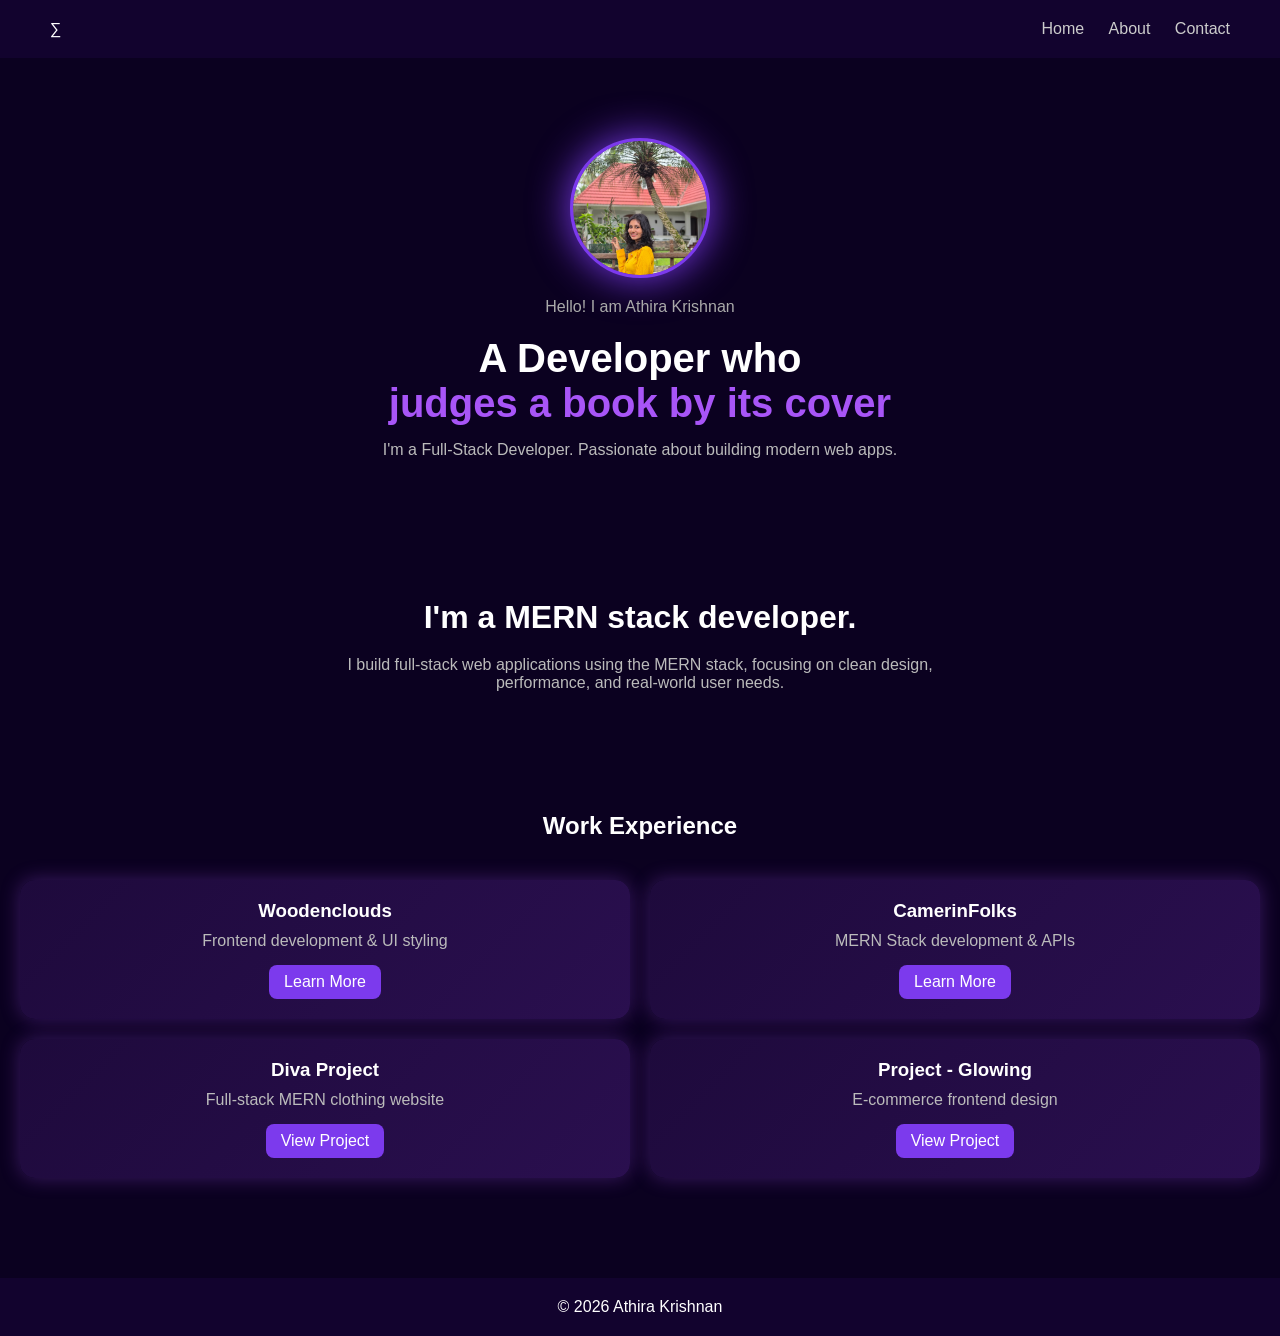
<file: index.html>
<!doctype html>
<html lang="en">
  <head>
    <meta charset="UTF-8" />
    <meta name="viewport" content="width=device-width, initial-scale=1.0" />
    <title>Portfolio</title>
    <link rel="stylesheet" href="style.css" />
  </head>
  <body>
    <!-- Navbar -->
    <header class="navbar">
      <div class="logo">∑</div>
      <nav>
        <a href="index.html">Home</a>
        <a href="about.html">About</a>
        <a href="contact.html">Contact</a>
      </nav>
    </header>

    <!-- Hero Section -->
    <section class="hero">
      <div class="avatar">
        <img src="images/myohoto.jpeg" alt="Athira Krishnan" />
      </div>

      <p class="intro">Hello! I am Athira Krishnan</p>

      <h1>
        A Developer who <br />
        <span>judges a book by its cover</span>
      </h1>

      <p class="subtext">
        I'm a Full-Stack Developer. Passionate about building modern web apps.
      </p>
    </section>

    <!-- About -->
    <section class="about">
      <h2>I'm a MERN stack developer.</h2>
      <p>
        I build full-stack web applications using the MERN stack, focusing on
        clean design, performance, and real-world user needs.
      </p>
    </section>

    <!-- Work Section -->
    <section class="work">
      <h2>Work Experience</h2>

            <div class="cards">
            <div class="card">
            <h3>Woodenclouds</h3>
            <p>Frontend development & UI styling</p>
            <a href="wc.html" class="btn">Learn More</a>
           </div>
       
        <div class="card">
          <h3>CamerinFolks</h3>
          <p>MERN Stack development & APIs</p>
          <a href="camerin.html" class="btn">Learn More</a>
        </div>

      <div class="card">
  <h3>Diva Project</h3>
  <p>Full-stack MERN clothing website</p>
  <a href="https://diva-mern-w1ao.vercel.app/" target="_blank" class="btn">
    View Project
  </a>
</div>

        <div class="card">
          <h3>Project - Glowing</h3>
          <p>E-commerce frontend design</p>
           <a href="glowing.html" class="btn">View Project</a>
        </div>
      </div>
    </section>

    <!-- Footer -->
    <footer>
      <p>© 2026 Athira Krishnan</p>
    </footer>
  </body>
</html>
</file>
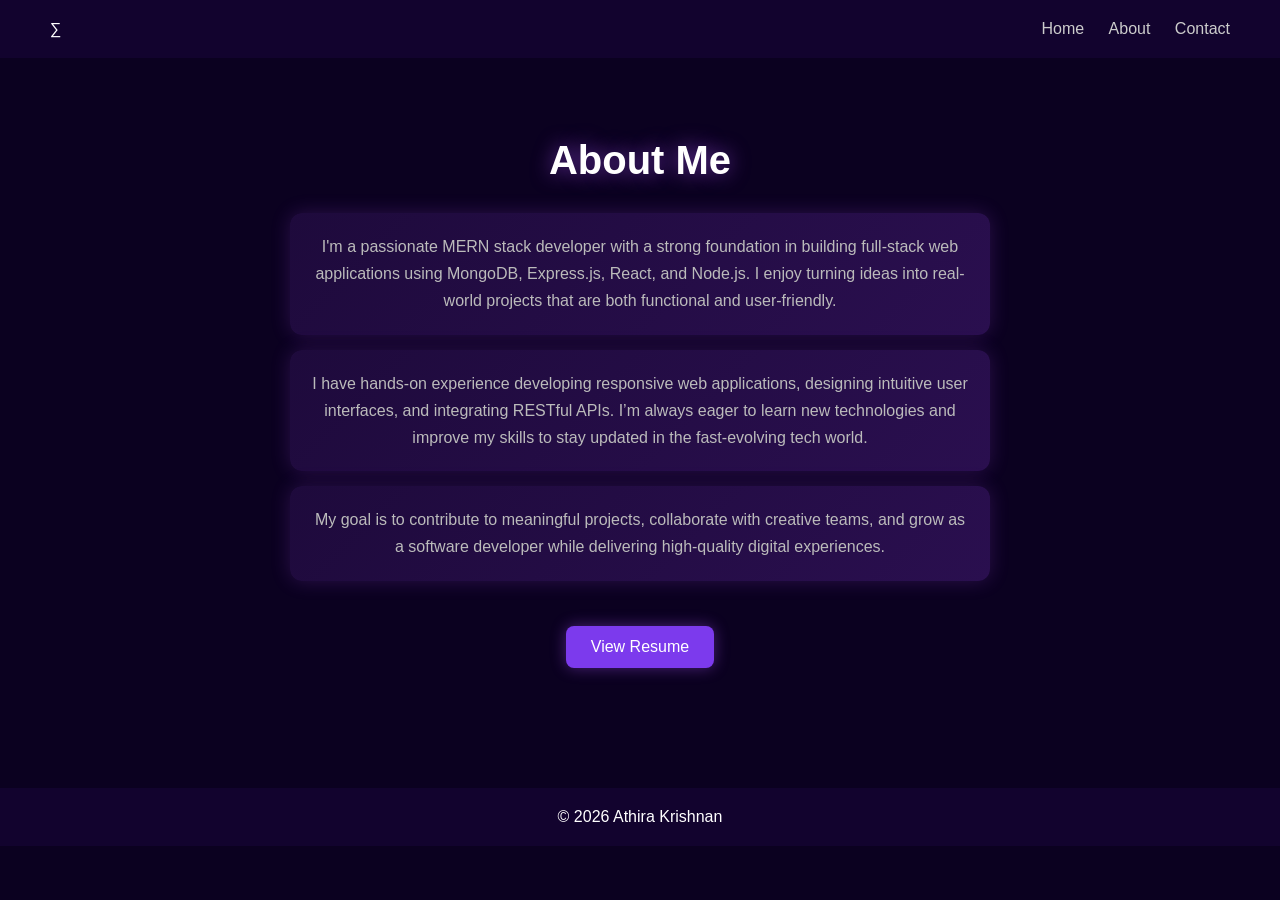
<file: about.html>
<!doctype html>
<html lang="en">
  <head>
    <meta charset="UTF-8" />
    <meta name="viewport" content="width=device-width, initial-scale=1.0" />
    <title>Portfolio</title>
    <link rel="stylesheet" href="about.css" />
  </head>
  <body>
    <!-- Navbar -->
    <header class="navbar">
      <div class="logo">∑</div>
      <nav>
        <a href="index.html">Home</a>
        <a href="about.html">About</a>
        <a href="contact.html">Contact</a>
      </nav>
    </header>
    <section class="about">
  <h2>About Me</h2>
  <p>
    I'm a passionate MERN stack developer with a strong foundation in building 
    full-stack web applications using MongoDB, Express.js, React, and Node.js. 
    I enjoy turning ideas into real-world projects that are both functional and user-friendly.
  </p>

  <p>
    I have hands-on experience developing responsive web applications, designing 
    intuitive user interfaces, and integrating RESTful APIs. I’m always eager to 
    learn new technologies and improve my skills to stay updated in the fast-evolving tech world.
  </p>

  <p>
    My goal is to contribute to meaningful projects, collaborate with creative teams, 
    and grow as a software developer while delivering high-quality digital experiences.
  </p>
  <a href="resume.pdf" target="_blank" class="resume-btn">
  View Resume
</a>
</section>
     <!-- Footer -->
    <footer>
      <p>© 2026 Athira Krishnan</p>
    </footer>
  </body>
</html>
</file>
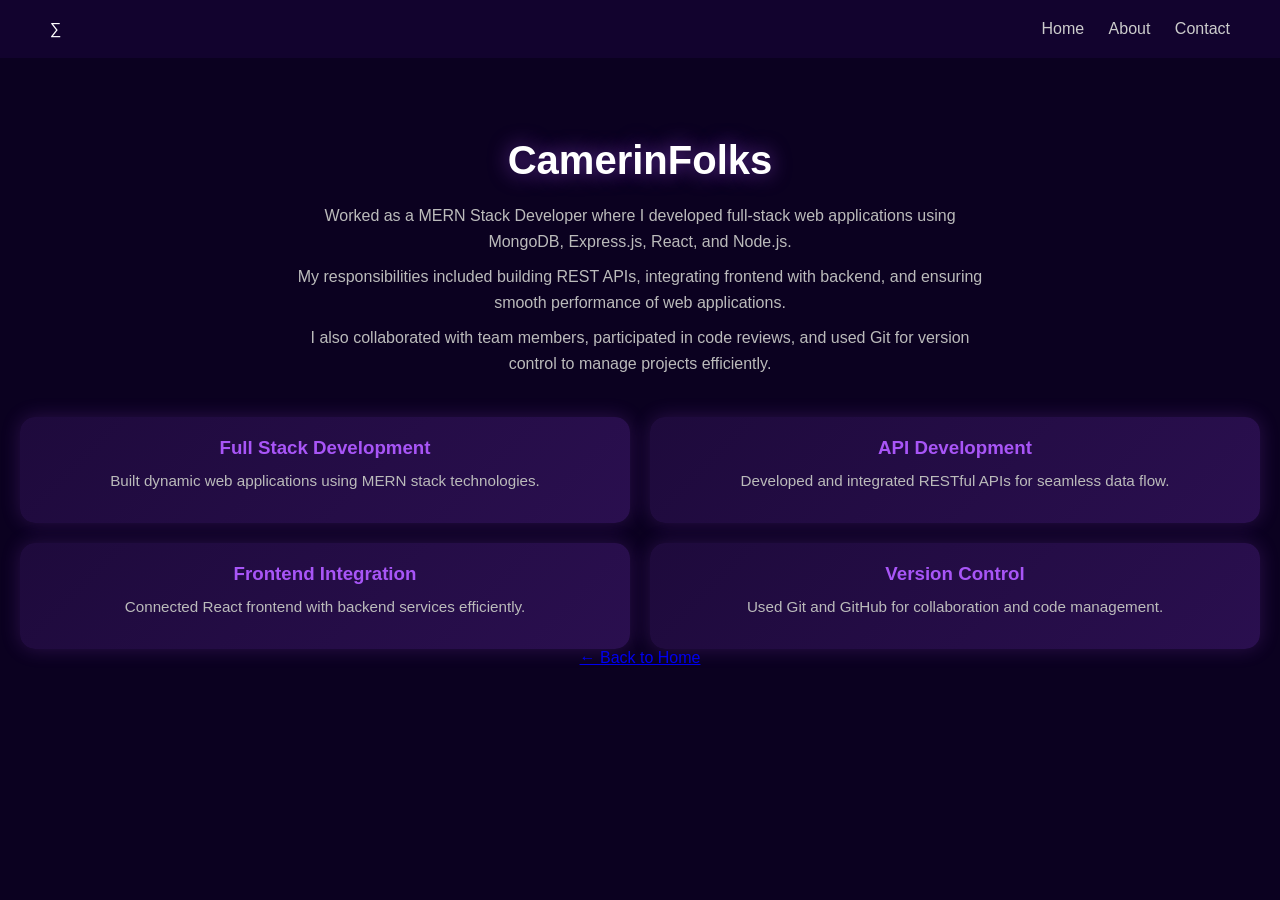
<file: camerin.html>
<!DOCTYPE html>
<html lang="en">
<head>
  <meta charset="UTF-8">
  <meta name="viewport" content="width=device-width, initial-scale=1.0">
  <title>CamerinFolks Experience</title>
  <link rel="stylesheet" href="wc.css">
</head>
<body>

<header class="navbar">
  <div class="logo">∑</div>
  <nav>
    <a href="index.html">Home</a>
    <a href="about.html">About</a>
    <a href="contact.html">Contact</a>
  </nav>
</header>

<section class="project">
  <h1>CamerinFolks</h1>

  <p>
    Worked as a MERN Stack Developer where I developed full-stack web applications 
    using MongoDB, Express.js, React, and Node.js.
  </p>

  <p>
    My responsibilities included building REST APIs, integrating frontend with backend,
    and ensuring smooth performance of web applications.
  </p>

  <p>
    I also collaborated with team members, participated in code reviews, and used Git 
    for version control to manage projects efficiently.
  </p>

  <!-- Work Highlights -->
  <div class="project-list">

    <div class="project-card">
      <h3>Full Stack Development</h3>
      <p>Built dynamic web applications using MERN stack technologies.</p>
    </div>

    <div class="project-card">
      <h3>API Development</h3>
      <p>Developed and integrated RESTful APIs for seamless data flow.</p>
    </div>

    <div class="project-card">
      <h3>Frontend Integration</h3>
      <p>Connected React frontend with backend services efficiently.</p>
    </div>

    <div class="project-card">
      <h3>Version Control</h3>
      <p>Used Git and GitHub for collaboration and code management.</p>
    </div>

  </div>

  <!-- Back Button -->
  <a href="index.html" class="back-btn">← Back to Home</a>

</section>

</body>
</html>
</file>
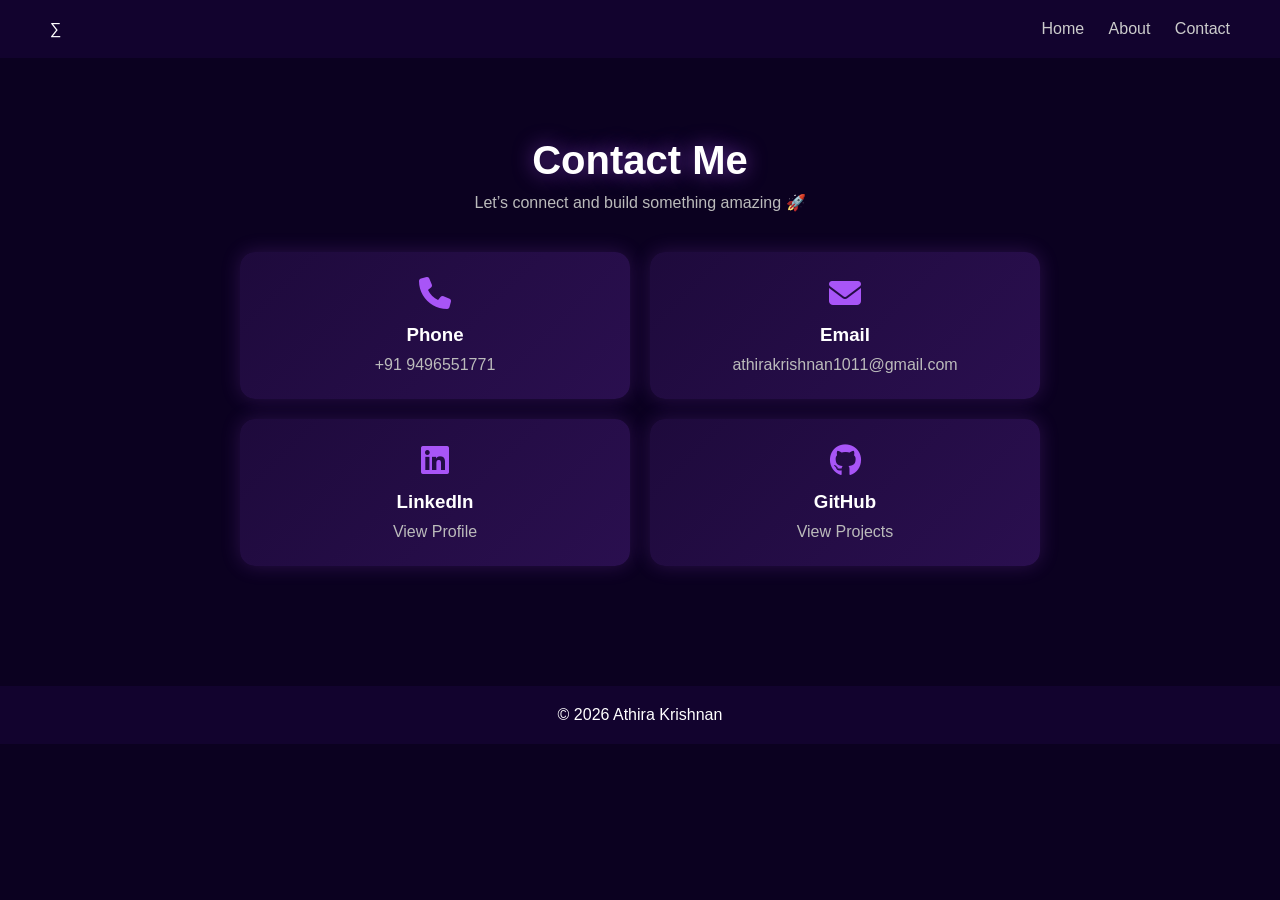
<file: contact.html>
<!DOCTYPE html>
<html lang="en">
<head>
  <meta charset="UTF-8">
  <meta name="viewport" content="width=device-width, initial-scale=1.0">
  <title>Contact</title>
  <link rel="stylesheet" href="contact.css">
  <link rel="stylesheet" href="https://cdnjs.cloudflare.com/ajax/libs/font-awesome/6.5.0/css/all.min.css">
</head>
<body>

  <!-- Navbar -->
  <header class="navbar">
    <div class="logo">∑</div>
    <nav>
      <a href="index.html">Home</a>
      <a href="about.html">About</a>
      <a href="contact.html">Contact</a>
    </nav>
  </header>

  <!-- Contact Section -->
  <section class="contact">
    <h1>Contact Me</h1>
    <p class="subtitle">Let’s connect and build something amazing 🚀</p>

    <div class="contact-cards">

  <!-- Phone -->
  <a href="tel:+919496551771" class="card">
    <i class="fas fa-phone icon"></i>
    <h3>Phone</h3>
    <p>+91 9496551771</p>
  </a>

  <!-- Email -->
  <a href="mailto:athirakrishnan1011@gmail.com" class="card">
    <i class="fas fa-envelope icon"></i>
    <h3>Email</h3>
    <p>athirakrishnan1011@gmail.com</p>
  </a>

  <!-- LinkedIn -->
  <a href="https://www.linkedin.com/in/athira-krishnan-9023ab292" target="_blank" class="card">
    <i class="fab fa-linkedin icon"></i>
    <h3>LinkedIn</h3>
    <p>View Profile</p>
  </a>

  <!-- GitHub -->
  <a href="https://github.com/krishnammu11" target="_blank" class="card">
    <i class="fab fa-github icon"></i>
    <h3>GitHub</h3>
    <p>View Projects</p>
  </a>

</div>
  </section>

  <!-- Footer -->
  <footer>
    <p>© 2026 Athira Krishnan</p>
  </footer>

</body>
</html>
</file>
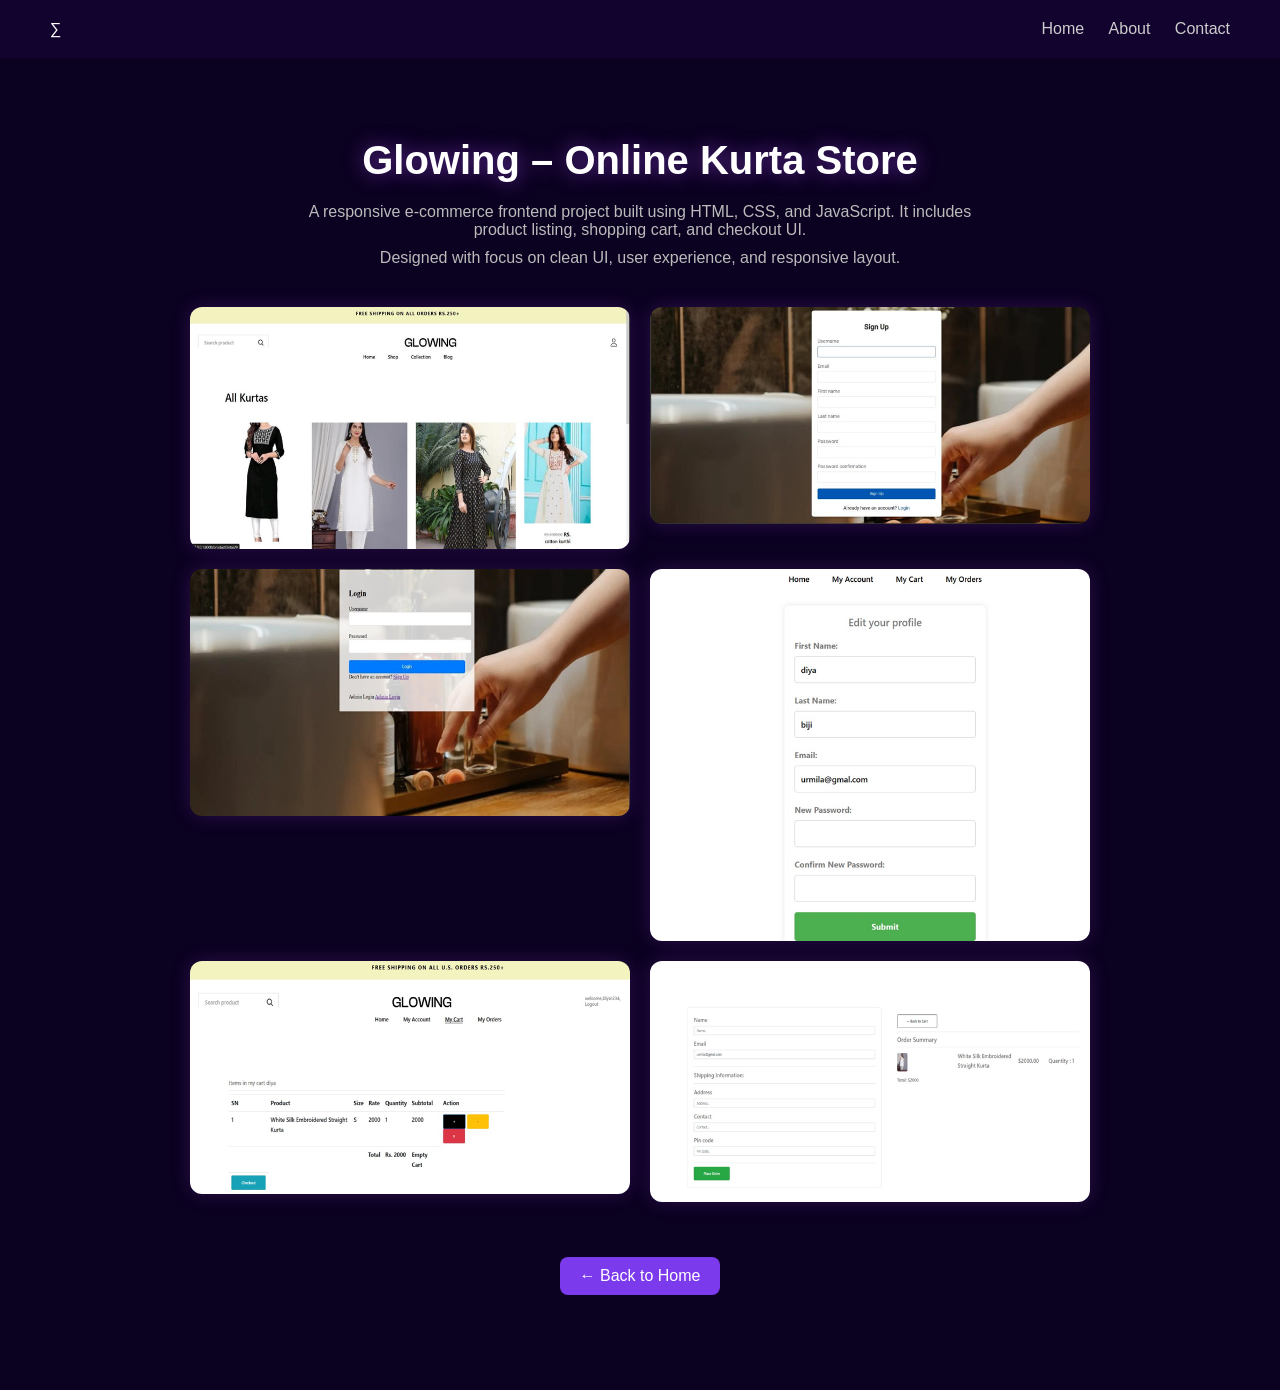
<file: glowing.html>
<!DOCTYPE html>
<html lang="en">
<head>
  <meta charset="UTF-8">
  <meta name="viewport" content="width=device-width, initial-scale=1.0">
  <title>Glowing Project</title>
  <link rel="stylesheet" href="glowing.css">
</head>
<body>

<header class="navbar">
  <div class="logo">∑</div>
  <nav>
    <a href="index.html">Home</a>
    <a href="about.html">About</a>
    <a href="contact.html">Contact</a>
  </nav>
</header>

<section class="project">
  <h1>Glowing – Online Kurta Store</h1>

  <p>
    A responsive e-commerce frontend project built using HTML, CSS, and JavaScript.
    It includes product listing, shopping cart, and checkout UI.
  </p>

  <p>
    Designed with focus on clean UI, user experience, and responsive layout.
  </p>

  <!-- Screenshot Gallery -->
  <div class="gallery">

    <img src="images/gk1.png" alt="Glowing Screenshot">
    <img src="images/gk2.png" alt="Glowing Screenshot">
    <img src="images/gk3.png" alt="Glowing Screenshot">
    <img src="images/gk4.png" alt="Glowing Screenshot">
    <img src="images/gk5.png" alt="Glowing Screenshot">
    <img src="images/gk6.png" alt="Glowing Screenshot">

  </div>

  <!-- Optional Live Link -->
  <!-- <a href="https://your-glowing-link.com" target="_blank" class="btn">
    View Live Project
  </a> -->

  <!-- Back -->
  <a href="index.html" class="back-btn">← Back to Home</a>

</section>

</body>
</html>
</file>
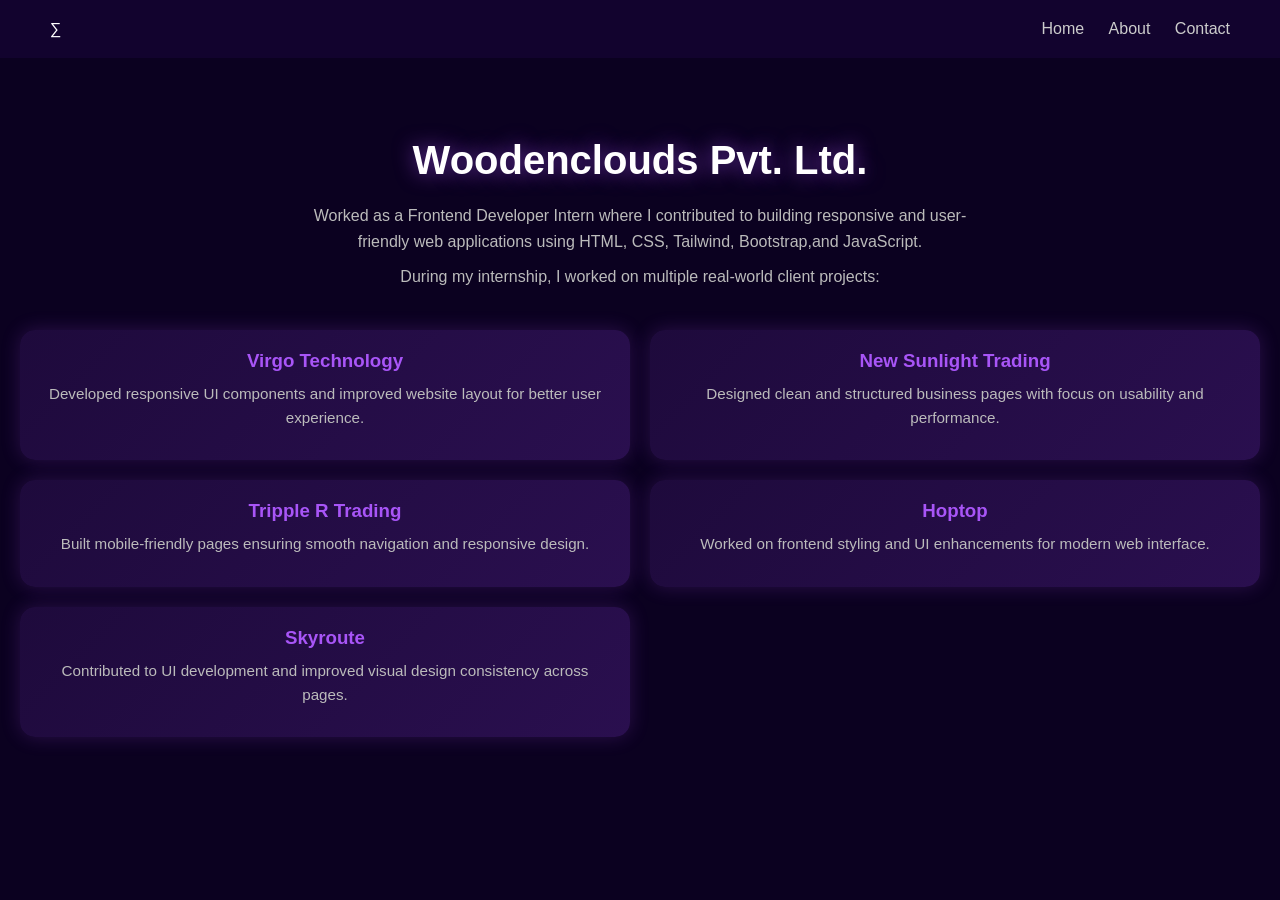
<file: wc.html>
<!DOCTYPE html>
<html lang="en">
<head>
  <meta charset="UTF-8">
  <meta name="viewport" content="width=device-width, initial-scale=1.0">
  <title>Woodenclouds Experience</title>
  <link rel="stylesheet" href="wc.css">
</head>
<body>

<header class="navbar">
  <div class="logo">∑</div>
  <nav>
    <a href="index.html">Home</a>
     <a href="about.html">About</a>
      <a href="contact.html">Contact</a>
  </nav>
</header>

<section class="project">
  <h1>Woodenclouds Pvt. Ltd.</h1>

  <p>
    Worked as a Frontend Developer Intern where I contributed to building responsive 
    and user-friendly web applications using HTML, CSS, Tailwind, Bootstrap,and JavaScript.
  </p>

  <p>
    During my internship, I worked on multiple real-world client projects:
  </p>

  <!-- Project List -->
  <div class="project-list">

    <div class="project-card">
      <h3>Virgo Technology</h3>
      <p>Developed responsive UI components and improved website layout for better user experience.</p>
    </div>

    <div class="project-card">
      <h3>New Sunlight Trading</h3>
      <p>Designed clean and structured business pages with focus on usability and performance.</p>
    </div>

    <div class="project-card">
      <h3>Tripple R Trading</h3>
      <p>Built mobile-friendly pages ensuring smooth navigation and responsive design.</p>
    </div>

    <div class="project-card">
      <h3>Hoptop</h3>
      <p>Worked on frontend styling and UI enhancements for modern web interface.</p>
    </div>

    <div class="project-card">
      <h3>Skyroute</h3>
      <p>Contributed to UI development and improved visual design consistency across pages.</p>
    </div>

  </div>

</section>

</body>
</html>
</file>
<file: style.css>
/* Reset */
* {
  margin: 0;
  padding: 0;
  box-sizing: border-box;
}

/* Body */
body {
  font-family: Arial, sans-serif;
  background: #0b0120;
  color: white;
}

/* Navbar */
.navbar {
  display: flex;
  justify-content: space-between;
  padding: 20px 50px;
  background: #12032e;
}

.navbar a {
  color: #ccc;
  margin-left: 20px;
  text-decoration: none;
}

.navbar a:hover {
  color: #a855f7;
}

/* Hero */
.hero {
  text-align: center;
  padding: 80px 20px;
}

.avatar {
  width: 120px;
  height: 120px;
  margin: auto;
  border-radius: 50%;
  background: #6d28d9;
  display: flex;
  justify-content: center;
  align-items: center;
  box-shadow: 0 0 40px #7c3aed;
}

.avatar img {
  width: 100%;
  height: 100%;
  border-radius: 50%;
  object-fit: cover;
}
.avatar {
  width: 140px;
  height: 140px;
  margin: auto;
  border-radius: 50%;
  overflow: hidden;
  border: 3px solid #7c3aed;
  box-shadow: 0 0 40px #7c3aed;
}
.intro {
  margin-top: 20px;
  color: #aaa;
}

.hero h1 {
  font-size: 2.5rem;
  margin-top: 20px;
}

.hero span {
  color: #a855f7;
}

.subtext {
  margin-top: 15px;
  color: #bbb;
}

/* About */
.about {
  text-align: center;
  padding: 60px 20px;
}

.about h2 {
  font-size: 2rem;
  margin-bottom: 20px;
}

.about p {
  max-width: 600px;
  margin: auto;
  color: #bbb;
}

/* Work */
.work {
  padding: 60px 20px;
  text-align: center;
}

.cards {
  display: grid;
  grid-template-columns: repeat(2, 1fr);
  gap: 20px;
  margin-top: 40px;
}

.card {
  background: linear-gradient(135deg, #1e0a3c, #2a0f4f);
  padding: 20px;
  border-radius: 15px;
  transition: 0.3s;
  box-shadow: 0 0 20px rgba(168, 85, 247, 0.3);
}

.card:hover {
  transform: translateY(-10px);
  box-shadow: 0 0 30px rgba(168, 85, 247, 0.6);
}

.card h3 {
  margin-bottom: 10px;
}

.card p {
  color: #bbb;
}
.btn {
  display: inline-block;
  margin-top: 15px;
  padding: 8px 15px;
  background: #7c3aed;
  color: white;
  border-radius: 8px;
  text-decoration: none;
  transition: 0.3s;
}

.btn:hover {
  background: #a855f7;
}

/* Footer */
footer {
  text-align: center;
  padding: 20px;
  background: #12032e;
  margin-top: 40px;
}

/* 📱 Responsive */
@media (max-width: 768px) {
  .navbar {
    flex-direction: column;
    align-items: center;
  }

  .cards {
    grid-template-columns: 1fr;
  }

  .hero h1 {
    font-size: 1.8rem;
  }
}
</file>
<file: about.css>
/* Reset */
* {
  margin: 0;
  padding: 0;
  box-sizing: border-box;
}

/* Body */
body {
  font-family: Arial, sans-serif;
  background: #0b0120;
  color: white;
}

/* Navbar (same as index) */
.navbar {
  display: flex;
  justify-content: space-between;
  padding: 20px 50px;
  background: #12032e;
}

.navbar a {
  color: #ccc;
  margin-left: 20px;
  text-decoration: none;
}

.navbar a:hover {
  color: #a855f7;
}

/* About Section */
.about {
  padding: 80px 20px;
  text-align: center;
}

/* Heading with glow */
.about h2 {
  font-size: 2.5rem;
  margin-bottom: 30px;
  color: #ffffff;
  text-shadow: 0 0 20px rgba(168, 85, 247, 0.6);
}

/* Paragraph styling */
.about p {
  max-width: 700px;
  margin: 15px auto;
  color: #bbb;
  line-height: 1.7;
  font-size: 1rem;
}

/* Glow card effect (optional enhancement) */
.about p {
  background: linear-gradient(135deg, #1e0a3c, #2a0f4f);
  padding: 20px;
  border-radius: 12px;
  box-shadow: 0 0 20px rgba(168, 85, 247, 0.2);
  transition: 0.3s;
}

.about p:hover {
  transform: translateY(-5px);
  box-shadow: 0 0 30px rgba(168, 85, 247, 0.5);
}
/* Resume Button */
.resume-btn {
  display: inline-block;
  margin-top: 30px;
  padding: 12px 25px;
  background: #7c3aed;
  color: white;
  text-decoration: none;
  border-radius: 8px;
  transition: 0.3s;
  box-shadow: 0 0 15px rgba(168, 85, 247, 0.4);
}

.resume-btn:hover {
  background: #a855f7;
  transform: translateY(-3px);
  box-shadow: 0 0 25px rgba(168, 85, 247, 0.7);
}
/* Footer */
footer {
  text-align: center;
  padding: 20px;
  background: #12032e;
  margin-top: 40px;
}

/* 📱 Responsive Design */
@media (max-width: 768px) {
  .navbar {
    flex-direction: column;
    align-items: center;
  }

  .navbar nav {
    margin-top: 10px;
  }

  .about h2 {
    font-size: 2rem;
  }

  .about p {
    font-size: 0.95rem;
    padding: 15px;
  }
}

@media (max-width: 480px) {
  .about h2 {
    font-size: 1.6rem;
  }

  .about p {
    font-size: 0.9rem;
  }
}
</file>
<file: wc.css>
/* Reset */
* {
  margin: 0;
  padding: 0;
  box-sizing: border-box;
}

/* Body */
body {
  font-family: Arial, sans-serif;
  background: #0b0120;
  color: white;
}

/* Navbar */
.navbar {
  display: flex;
  justify-content: space-between;
  padding: 20px 50px;
  background: #12032e;
}

.navbar a {
  color: #ccc;
  text-decoration: none;
  margin-left: 20px;
}

.navbar a:hover {
  color: #a855f7;
}

/* Section */
.project {
  text-align: center;
  padding: 80px 20px;
}

/* Heading */
.project h1 {
  font-size: 2.5rem;
  margin-bottom: 20px;
  color: #ffffff;
  text-shadow: 0 0 20px rgba(168, 85, 247, 0.6);
}

/* Intro text */
.project p {
  max-width: 700px;
  margin: 10px auto;
  color: #bbb;
  line-height: 1.6;
}

/* Project Grid */
.project-list {
  display: grid;
  grid-template-columns: repeat(2, 1fr);
  gap: 20px;
  margin-top: 40px;
}

/* Cards */
.project-card {
  background: linear-gradient(135deg, #1e0a3c, #2a0f4f);
  padding: 20px;
  border-radius: 15px;
  box-shadow: 0 0 20px rgba(168, 85, 247, 0.2);
  transition: 0.3s;
}

.project-card:hover {
  transform: translateY(-10px);
  box-shadow: 0 0 30px rgba(168, 85, 247, 0.6);
}

/* Card Title */
.project-card h3 {
  color: #a855f7;
  margin-bottom: 10px;
}

/* Card Text */
.project-card p {
  color: #bbb;
  font-size: 0.95rem;
}

/* 📱 Responsive */
@media (max-width: 768px) {
  .navbar {
    flex-direction: column;
    align-items: center;
  }

  .project-list {
    grid-template-columns: 1fr;
  }

  .project h1 {
    font-size: 2rem;
  }
}

@media (max-width: 480px) {
  .project h1 {
    font-size: 1.6rem;
  }

  .project p {
    font-size: 0.9rem;
  }
}
</file>
<file: contact.css>
/* Reset */
* {
  margin: 0;
  padding: 0;
  box-sizing: border-box;
}

/* Body */
body {
  font-family: Arial, sans-serif;
  background: #0b0120;
  color: white;
}

/* Navbar */
.navbar {
  display: flex;
  justify-content: space-between;
  padding: 20px 50px;
  background: #12032e;
}

.navbar a {
  color: #ccc;
  margin-left: 20px;
  text-decoration: none;
}

.navbar a:hover {
  color: #a855f7;
}

/* Contact Section */
.contact {
  text-align: center;
  padding: 80px 20px;
}

.contact h1 {
  font-size: 2.5rem;
  margin-bottom: 10px;
  text-shadow: 0 0 20px rgba(168, 85, 247, 0.6);
}

.subtitle {
  color: #bbb;
  margin-bottom: 40px;
}

/* Cards */
.contact-cards {
  display: grid;
  grid-template-columns: repeat(2, 1fr);
  gap: 20px;
  max-width: 800px;
  margin: auto;
}

.card {
  background: linear-gradient(135deg, #1e0a3c, #2a0f4f);
  padding: 25px;
  border-radius: 15px;
  text-decoration: none;
  color: white;
  transition: 0.3s;
  box-shadow: 0 0 20px rgba(168, 85, 247, 0.2);
}

.card:hover {
  transform: translateY(-10px);
  box-shadow: 0 0 30px rgba(168, 85, 247, 0.6);
}

.card h3 {
  margin-bottom: 10px;
}

.card p {
  color: #bbb;
}
/* Icon Styling */
.icon {
  font-size: 2rem;
  margin-bottom: 15px;
  color: #a855f7;
  transition: 0.3s;
}

/* Hover effect */
.card:hover .icon {
  transform: scale(1.2);
  color: #c084fc;
}

/* Footer */
footer {
  text-align: center;
  padding: 20px;
  background: #12032e;
  margin-top: 40px;
}

/* 📱 Responsive */
@media (max-width: 768px) {
  .navbar {
    flex-direction: column;
    align-items: center;
  }

  .contact-cards {
    grid-template-columns: 1fr;
  }

  .contact h1 {
    font-size: 2rem;
  }
}
</file>
<file: glowing.css>
/* Reset */
* {
  margin: 0;
  padding: 0;
  box-sizing: border-box;
}

body {
  font-family: Arial, sans-serif;
  background: #0b0120;
  color: white;
}

/* Navbar */
.navbar {
  display: flex;
  justify-content: space-between;
  padding: 20px 50px;
  background: #12032e;
}

.navbar a {
  color: #ccc;
  text-decoration: none;
  margin-left: 20px;
}

.navbar a:hover {
  color: #a855f7;
}

/* Section */
.project {
  text-align: center;
  padding: 80px 20px;
}

.project h1 {
  font-size: 2.5rem;
  margin-bottom: 20px;
  text-shadow: 0 0 20px rgba(168, 85, 247, 0.6);
}

.project p {
  max-width: 700px;
  margin: 10px auto;
  color: #bbb;
}

/* Gallery */
.gallery {
  display: grid;
  grid-template-columns: repeat(2, 1fr);
  gap: 20px;
  margin: 40px auto;
  max-width: 900px;
}

.gallery img {
  width: 100%;
  border-radius: 12px;
  transition: 0.3s;
  box-shadow: 0 0 20px rgba(168, 85, 247, 0.2);
}

.gallery img:hover {
  transform: scale(1.05);
  box-shadow: 0 0 30px rgba(168, 85, 247, 0.6);
}

/* Buttons */
.btn, .back-btn {
  display: inline-block;
  margin: 15px;
  padding: 10px 20px;
  background: #7c3aed;
  color: white;
  border-radius: 8px;
  text-decoration: none;
}

.btn:hover, .back-btn:hover {
  background: #a855f7;
}

/* Responsive */
@media (max-width: 768px) {
  .gallery {
    grid-template-columns: 1fr;
  }

  .project h1 {
    font-size: 2rem;
  }
}
</file>
